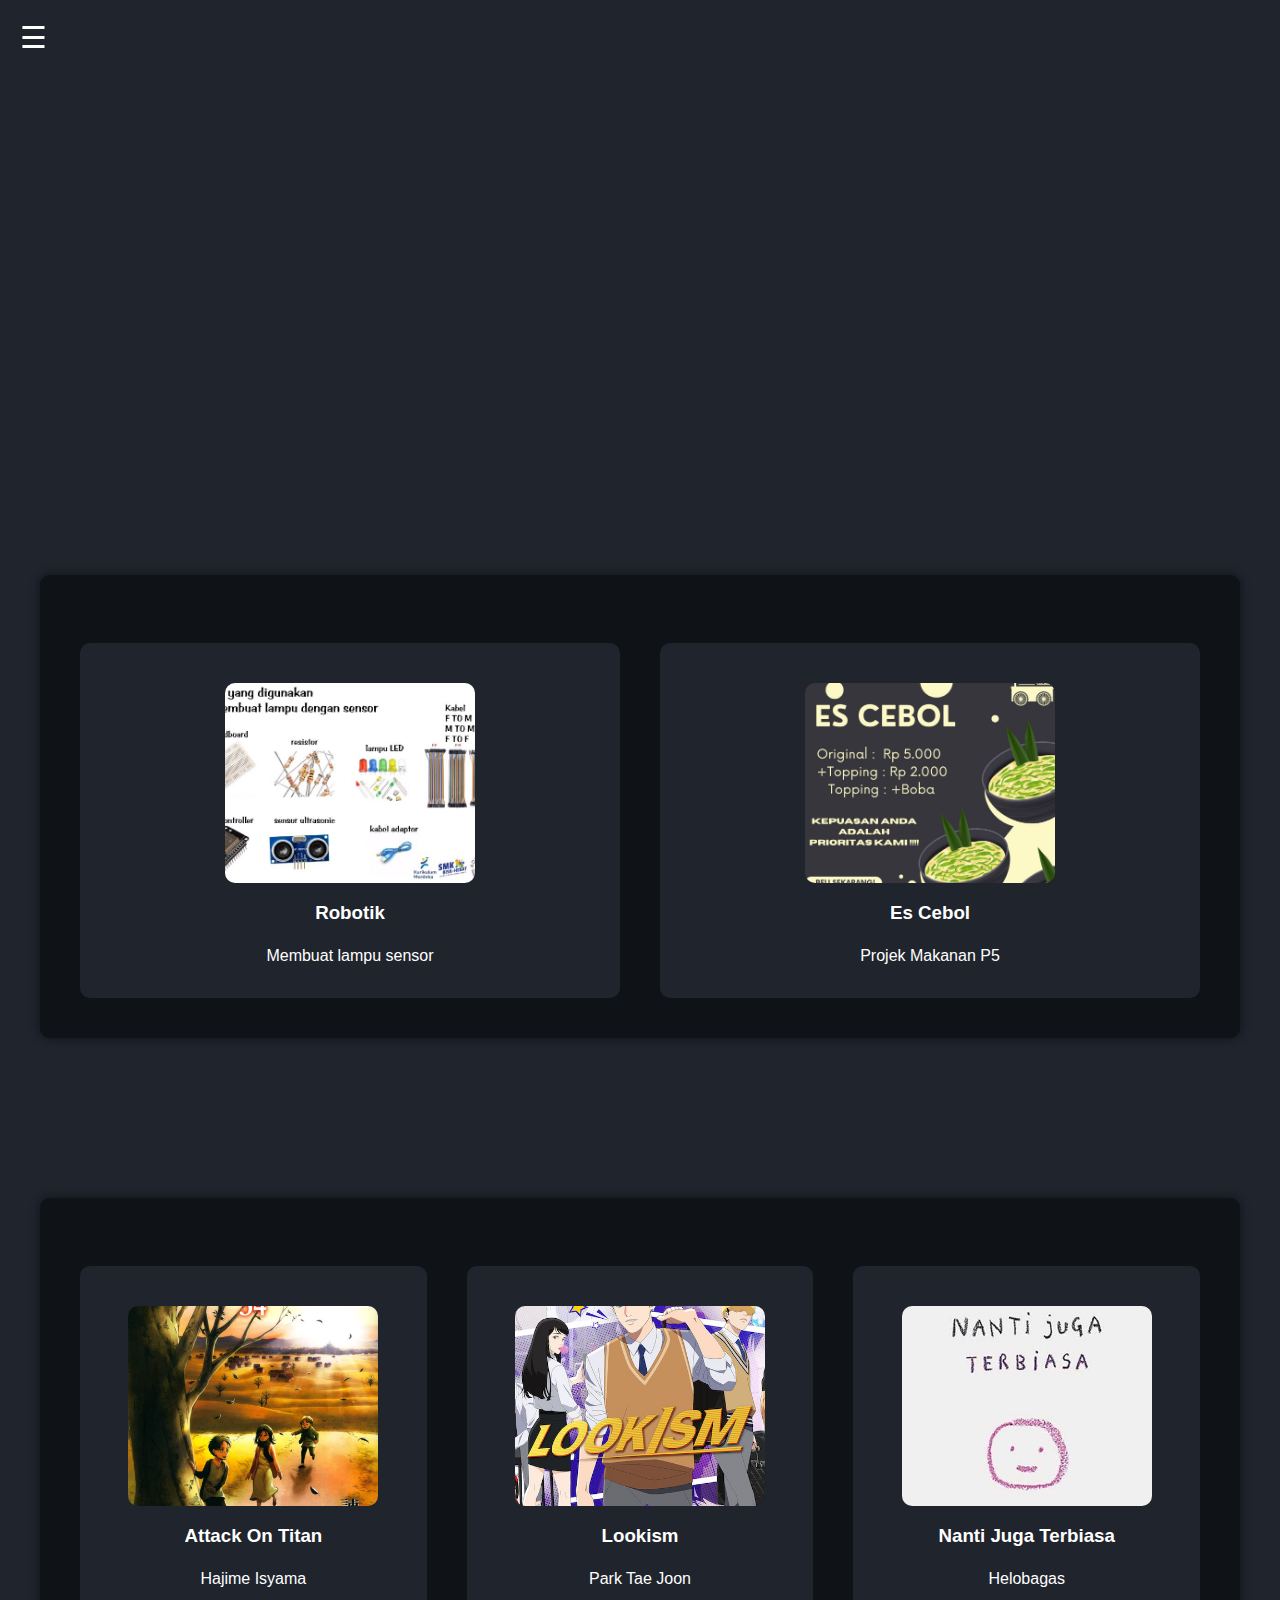
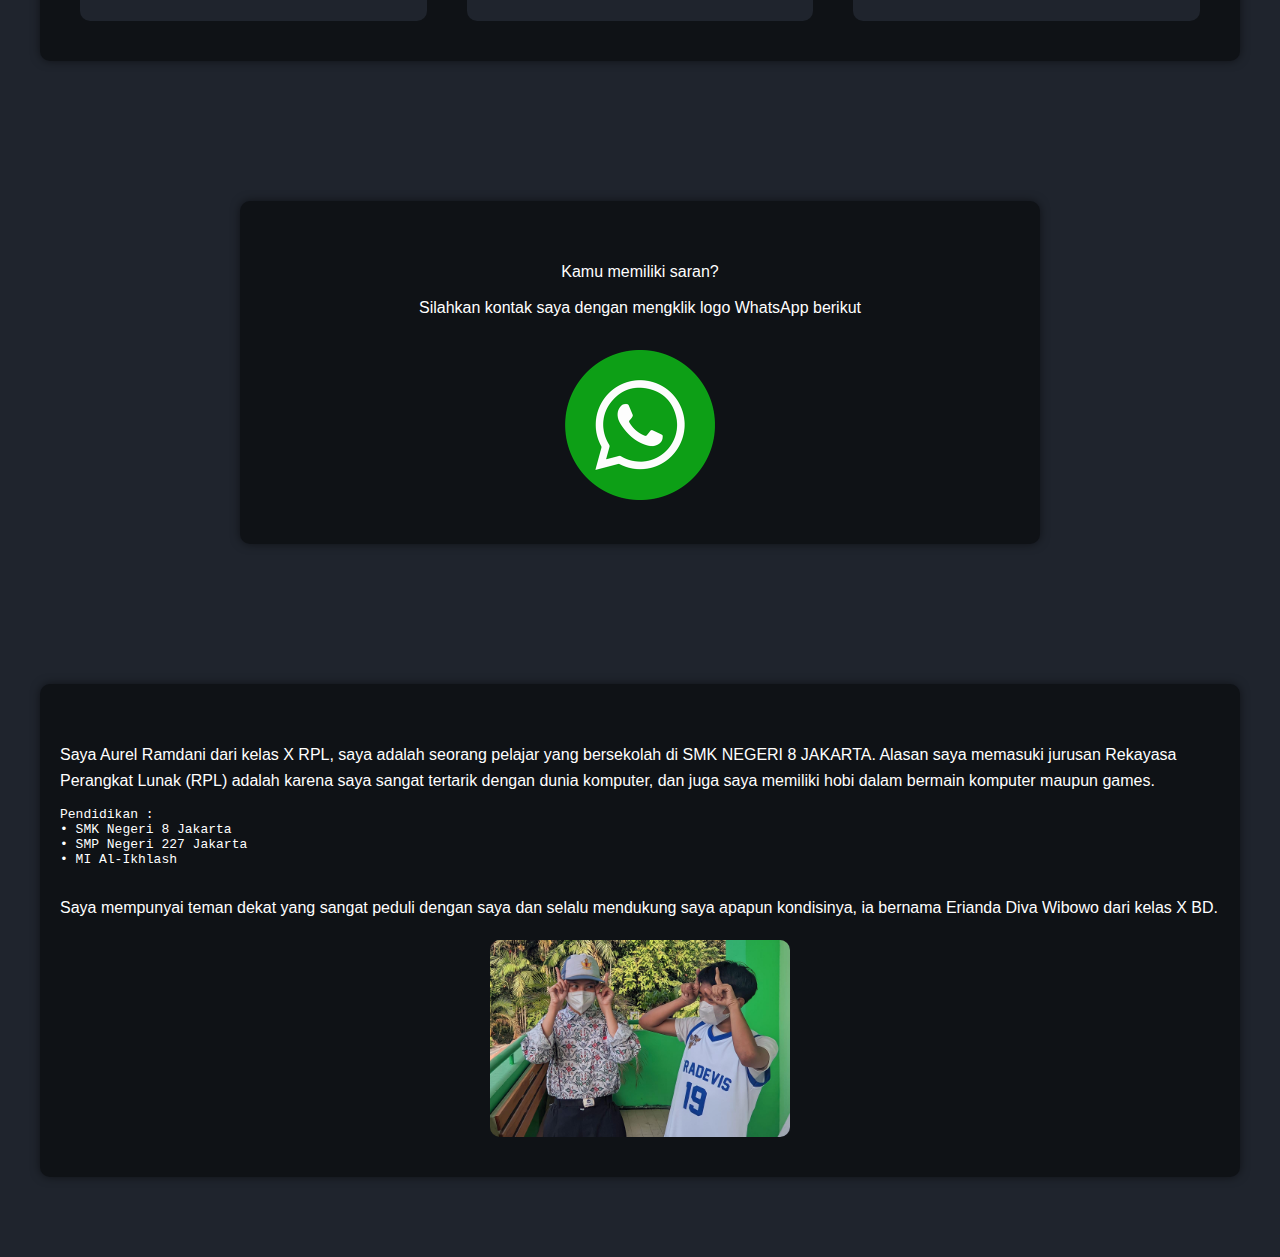
<file: index.html>
<!DOCTYPE html>
<html lang="en">
<head>
    <meta charset="UTF-8">
    <meta name="viewport" content="width=device-width, initial-scale=1.0">
    <title>Relz</title>
    <link rel="stylesheet" href="styles.css">
</head>
<body>

    <!-- Hamburger Menu Button -->
    <div class="openbtn" onclick="openNav()">&#9776;</div>

    <!-- Navbar -->
    <div id="myNav" class="navbar">
        <a href="javascript:void(0)" class="closebtn" onclick="closeNav()">&times;</a>
        <div class="menu">
            <a href="#beranda">Beranda</a>
            <a href="#projek">Projek</a>
            <a href="#literasi">Literasi</a>
            <a href="#saran">Saran</a>
            <a href="#tentangsaya">Tentang Saya</a>
        </div>
    </div>

<!-- Beranda -->
<section id="beranda">
    <div class="content-box fade-in-up">
        <div class="beranda-container">
            <div class="image-container fade-in-up">
                <img src="aurel.jpeg" alt="Aurel">
            </div>
            <div class="text-container fade-in-up">
                <h1>Welcome!</h1>
                <div class="quote fade-in-up">
                    <p>" Mencoba untuk terbiasa dari suatu hal yang telah hilang. "</p>
                </div>
            </div>
        </div>
    </div>
</section>

    <!-- Projek -->
    <section id="projek">
        <div class="content-box">
            <h2>Projek</h2>
            <div class="project">
                <div class="robotik">
                    <img src="robotik.JPG" alt="Robotik">
                    <h3>Robotik</h3>
                    <p>Membuat lampu sensor</p>
                </div>
                <div>
                    <img src="cebol.jpeg" alt="Es cebol">
                    <h3>Es Cebol</h3>
                    <p>Projek Makanan P5</p>
                </div>
            </div>
        </div>
    </section>

    <!-- Literasi -->
    <section id="literasi">
        <div class="content-box">
            <h2>Literasi</h2>
            <div class="literasi">
                <div class="aot">
                    <img src="aot.jpg" alt="Attack On Titan">
                    <h3>Attack On Titan</h3>
                    <p>Hajime Isyama</p>
                </div>
                <div class="lookism">
                    <img src="lookism.jpg" alt="Lookism">
                    <h3>Lookism</h3>
                    <p>Park Tae Joon</p>
                </div>
                <div class="nanti">
                    <img src="buku1.jpeg" alt="Nanti Juga Terbiasa">
                    <h3>Nanti Juga Terbiasa</h3>
                    <p>Helobagas</p>
                </div>
            </div>
        </div>
    </section>

    <!-- Saran -->
    <section id="saran">
        <div class="content-box">
            <h2>Kontak Saya</h2>
            <p>Kamu memiliki saran?</p>
            <p>Silahkan kontak saya dengan mengklik logo WhatsApp berikut</p>
            <a href="https://wa.me/+6281930014177" target="_blank">
                <img src="wa.png" alt="Whatsapp">
            </a>
        </div>
    </section>

    <!-- Tentang Saya -->
    <section id="tentangsaya">
        <div class="content-box">
            <h2>Tentang Saya</h2>
            <p>Saya Aurel Ramdani dari kelas X RPL, saya adalah seorang pelajar yang bersekolah di SMK NEGERI 8 JAKARTA. Alasan saya memasuki jurusan Rekayasa Perangkat Lunak (RPL) adalah karena saya sangat tertarik dengan dunia komputer, dan juga saya memiliki hobi dalam bermain komputer maupun games.</p>
            <pre>
Pendidikan :   
• SMK Negeri 8 Jakarta
• SMP Negeri 227 Jakarta
• MI Al-Ikhlash
            </pre>
            <p>Saya mempunyai teman dekat yang sangat peduli dengan saya dan selalu mendukung saya apapun kondisinya, ia bernama Erianda Diva Wibowo dari kelas X BD.</p>
            <img src="erin2.jpeg" alt="Erianda">
        </div>
    </section>

    <script src="script.js"></script>
</body>
</html>
</file>
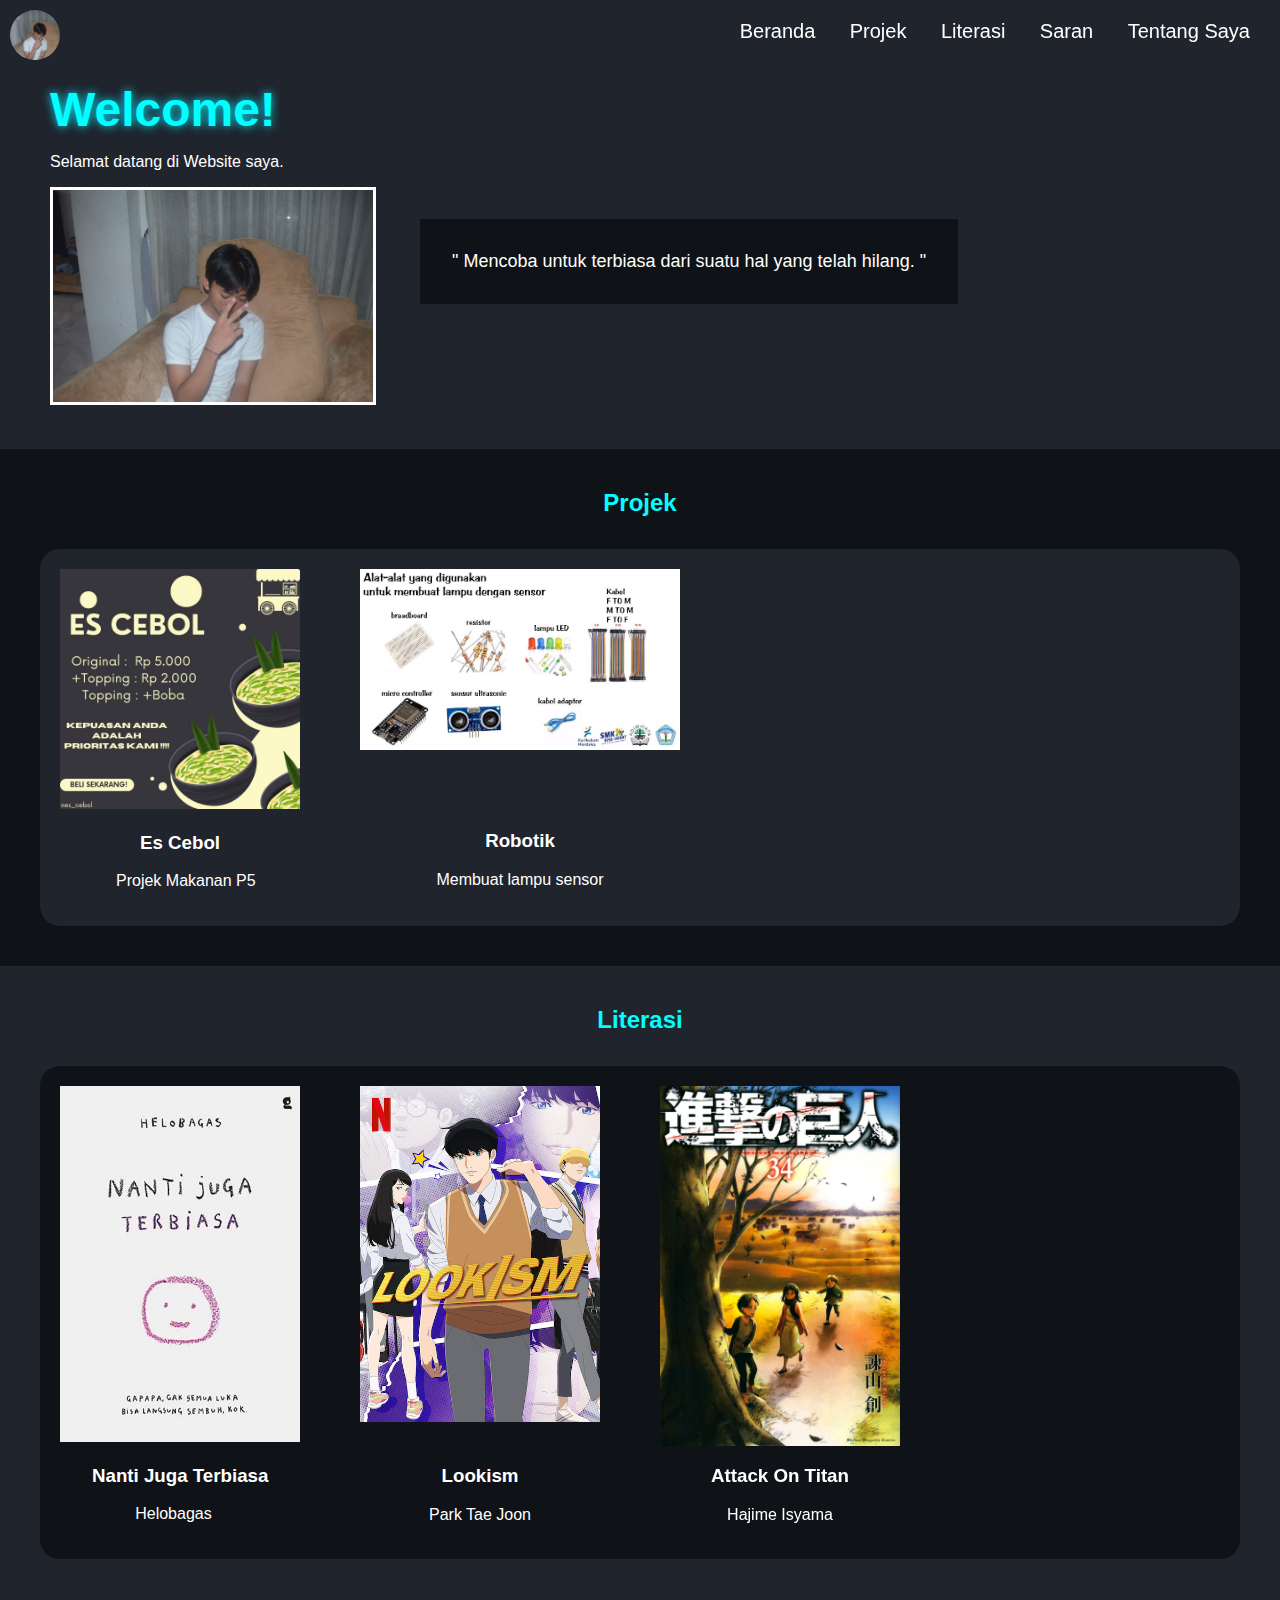
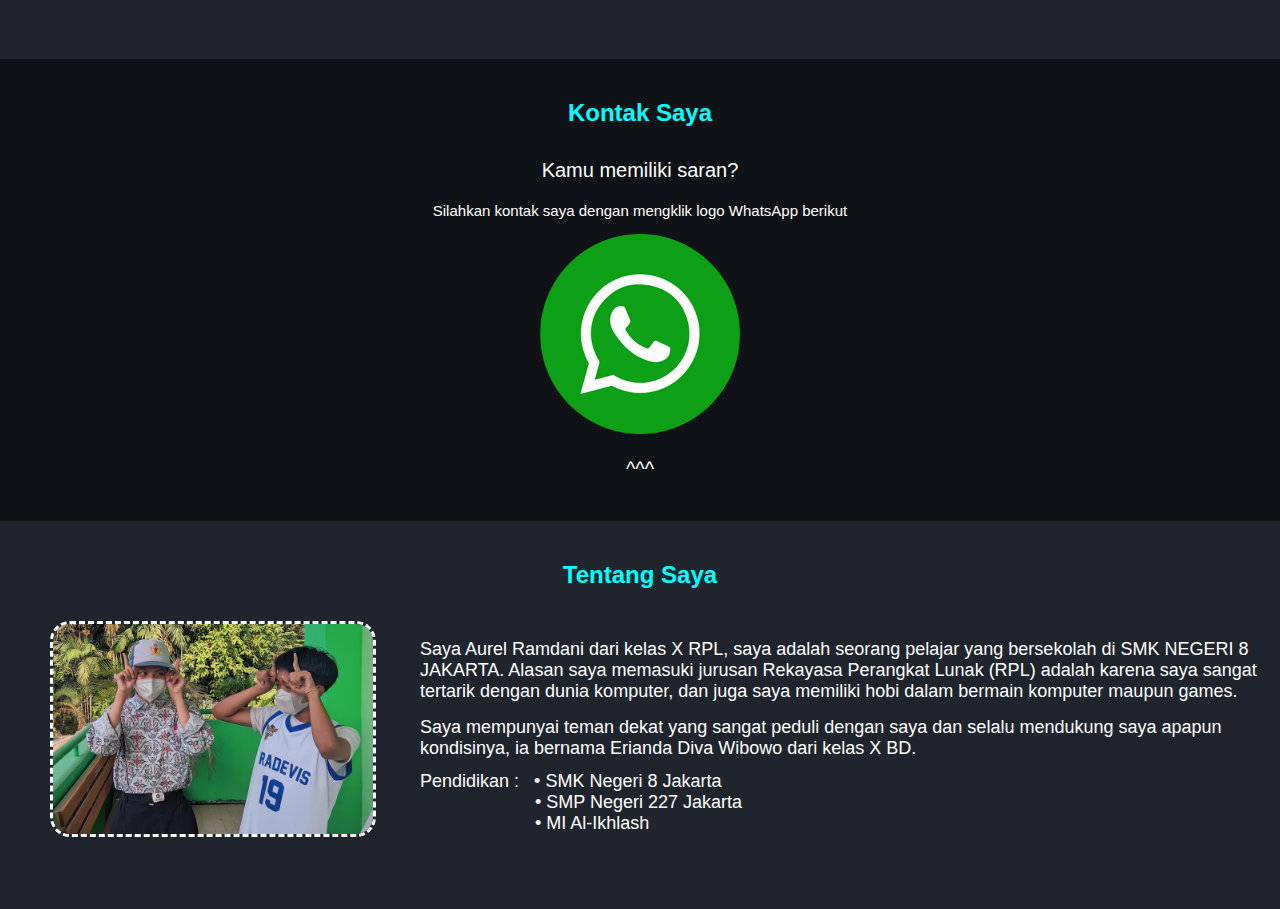
<file: profil.html>
<!DOCTYPE html>
<html lang="en">
<head>
    <meta charset="UTF-8">
    <meta name="viewport" content="width=device-width, initial-scale=1.0">
    <title>Relz</title>
</head>

<style>

body {
    font-family: sans-serif;
    margin: 0;
    padding: 0;
    background-color: #1f242d;
}

.logo {
    position: fixed;
    height: auto;
    left: 0px;
    width: 50px;
    border-radius: 50%;
    margin-left: 10px;
    margin-top: 10px;

}

.navbar {
    right: 0px;
    position: fixed;
    margin-right: 10px;

}

nav a {
    padding: 10px;
    margin-top: 10px;
    margin-right: 10px;
    display: inline-flex;
    text-decoration: none;
    color: #ffffff;
    font-size: 20px;
}

a:hover {
    color: aqua;
}

.quote:hover {
    color: aqua;
}

section {
    padding: 20px;
}

#beranda {
    background-color: #1f242d;
    color: white;
    font-family: sans-serif;
    padding-top: 50px;
    padding-bottom: 40px;
}

#projek {
    background-color: #0f1216;
}

.project {
    background-color: #1f242d;
    margin: 20px;
    padding: 20px;
    border-radius: 20px;

}

.robotik {
    position: absolute;
    text-align: center;
    margin-left: 300px;
}

#literasi {
    background-color: #1f242d;
}

.literasi {
    background-color: #0f1216;
    margin: 20px;
    padding: 20px;
    border-radius: 20px;
    margin-bottom: 5rem;
}

.lookism {
    position: absolute;
    margin-left: 300px;
    text-align: center;
}

.nanti {
    text-align: left;
}

.aot {
    position: absolute;
    margin-left: 600px;
    text-align: center;
}

#saran {
    background-color: #0f1216;
    text-align: center;
}

</style>

<header>
    <div class="container">

        <img src="logo.jpeg" class="logo">
        <nav class="navbar">
<a href="#beranda">Beranda</a></li>
<a href="#projek">Projek</a>
<a href="#literasi">Literasi</a>
<a href="#saran">Saran</a>
<a href="#tentangsaya">Tentang Saya</a>
        </nav>
</div>
</header>
<body>

    <!--Beranda-->
    <section id="beranda">
        <h1 style="margin-left: 30px;
                    font-size: 3rem;
                    margin-bottom: 1px;
                    color: aqua;
                    text-shadow: 0 0 10px #0ef;">Welcome!</h2>
        <p style="margin-left: 30px;">Selamat datang di Website saya.</p>
        <div class="quote">
        <p style="position: absolute;
                    margin-left: 25rem;
                    margin-top: 2rem;
                    font-size: 18px;
                    background-color: #0f1216;
                    padding: 2rem;">" Mencoba untuk terbiasa dari suatu hal yang telah hilang. "</p>
                    </div>
                            
        <img src="aurel.jpeg" alt="Aurel"
        style="width: 20rem;
            margin-left: 30px;
            border: white;
            border-style: solid;">
    </section>
    <!--Beranda-->

    <!--Projek-->
    <section id="projek">
        <h2 style="text-align: center;
                    color: white;
                    margin-bottom: 2rem;
                    color: aqua;">Projek</h2>
        <div class="project">
            <div class="robotik">
            <img src="robotik.JPG" alt="Robotik" style="width: 20rem;">
            <h3 style="color: white;
            margin-top: 76px;">Robotik</h3>
            <p style="color: white;">Membuat lampu sensor</p>
            </div>

            <img src="cebol.jpeg" alt="Es cebol" style="width: 15rem;">
            <h3 style="color: white;
            margin-left: 5rem;">Es Cebol</h3>
            <p style="color: white;
            margin-left: 3.5rem;">Projek Makanan P5</p>
        </div>

    </section>
    <!--Projek-->

    <!--Literasi-->
    <section id="literasi">
        <h2 style="text-align: center;
        color: white;
        margin-bottom: 2rem;
        color: aqua;">Literasi</h2>
        <div class="literasi">
            <div class="aot">
                <img src="aot.jpg" alt="aot" style="width: 15rem;">
                <h3 style="color: white;
                margin-top: 15px;">Attack On Titan</h3>
                <p style="color: white;">Hajime Isyama</p>

            </div>

            <div class="lookism">
                <img src="lookism.jpg" alt="Lookism" style="width: 15rem;">
                <h3 style="color: white;
                margin-top: 39px;">Lookism</h3>
                <p style="color: white;
                ">Park Tae Joon</p>
                </div>

            <div class="nanti">
            <img src="buku1.jpeg" alt="Buku1" style="width: 15rem;">
            <h3 style="color: white;
            margin-left: 2rem;">Nanti Juga Terbiasa</h3>
            <p style="color: white;
            margin-left: 4.7rem;">Helobagas</p>
            </div>
            </div>
    <!--Literasi-->

    </section>
    <!--Saran-->
    <section id="saran">
        <h2 style="text-align: center;
        color: white;
        margin-bottom: 2rem;
        color: aqua;">Kontak Saya</h2>
        <p style="color: white;
        font-size: 20px;">Kamu memiliki saran?</p>
        <p style="color: white;
        font-size: 15px;">Silahkan kontak saya dengan mengklik logo WhatsApp berikut</p>
        <a href="https://wa.me/+6281930014177" target="_blank"><img src="wa.png" width="200" height="200" alt="Whatsapp" /></a>
        <p style="color: white;
        font-size: 20px;">^^^</p>
    <!--Saran-->

    </section>
    <!--Tentang saya-->
    <section id="tentangsaya">
        <h2 style="text-align: center;
        color: white;
        margin-bottom: 2rem;
        color: aqua;">Tentang Saya</h2>
        <p style="color: white;
        font-size: 18px;
        position: absolute;
        margin-left: 25rem;">Saya Aurel Ramdani dari kelas X RPL, saya adalah seorang pelajar yang bersekolah di SMK NEGERI 8 JAKARTA. Alasan saya memasuki jurusan Rekayasa Perangkat Lunak (RPL) adalah karena saya sangat tertarik dengan dunia komputer, dan juga saya memiliki hobi dalam bermain komputer maupun games.</p>
        <pre style="color: white;
        font-family: Arial, Helvetica, sans-serif;
        position: absolute;
        margin-left: 400px;
        margin-top: 150px;
        font-size: 18px;">Pendidikan :   • SMK Negeri 8 Jakarta
                       • SMP Negeri 227 Jakarta
                       • MI Al-Ikhlash
        </pre>
        <p style="color: white;
        font-size: 18px;
        position: absolute;
        margin-left: 25rem;
        margin-top: 6rem;">Saya mempunyai teman dekat yang sangat peduli dengan saya dan selalu mendukung saya apapun kondisinya, ia bernama Erianda Diva Wibowo dari kelas X BD.</p>
        <img src="erin2.jpeg" alt="Aurel"
        style="width: 20rem;
            margin-left: 30px;
            border: white;
            border-radius: 20px;
            border-style: dashed;
            margin-bottom: 3rem;">
    </section>
    <!--Tentang Saya-->
</body>
</html>
</file>
<file: styles.css>
/* General styles */
html {
    scroll-behavior: smooth;
}

body {
    font-family: 'Segoe UI', Tahoma, Geneva, Verdana, sans-serif;
    margin: 0;
    padding: 0;
    background-color: #1f242d;
    color: #ffffff;
    overflow-y: scroll;
}

body::-webkit-scrollbar {
    width: 10px;
}

body::-webkit-scrollbar-track {
    background: #0f1216;
}

body::-webkit-scrollbar-thumb {
    background-color: aqua;
    border-radius: 10px;
    border: 2px solid #1f242d;
}

/* Navbar styles */
.navbar {
    position: fixed;
    top: 0;
    left: 0;
    height: 100%;
    width: 0;
    background-color: rgba(31, 36, 45, 0.9);
    box-shadow: 2px 0 4px rgba(0, 0, 0, 0.2);
    z-index: 9999;
    overflow-x: hidden;
    transition: width 0.3s ease-in-out, opacity 0.3s ease;
    display: flex;
    flex-direction: column;
    align-items: center;
    padding-top: 60px;
    opacity: 0;
}

@keyframes slideIn {
    from {
        width: 0;
        opacity: 0;
    }
    to {
        width: 250px;
        opacity: 1;
    }
}

@keyframes slideOut {
    from {
        width: 250px;
        opacity: 1;
    }
    to {
        width: 0;
        opacity: 0;
    }
}

.navbar.show {
    animation: slideIn 0.3s forwards;
}

.navbar.hide {
    animation: slideOut 0.3s forwards;
}

.navbar .menu {
    display: flex;
    flex-direction: column;
    align-items: center;
}

.navbar .menu a {
    padding: 15px;
    margin: 5px 0;
    text-decoration: none;
    color: #ffffff;
    font-size: 18px;
    border-radius: 5px;
    transition: background-color 0.3s ease, color 0.3s ease, transform 0.3s ease;
    width: 100%;
    text-align: center;
}

.navbar .menu a:hover,
.navbar .menu a.active {
    background-color: #1a73e8;
    color: #ffffff;
    transform: scale(1.1);
}

.navbar .closebtn {
    position: absolute;
    top: 20px;
    right: 25px;
    font-size: 36px;
    cursor: pointer;
}

.openbtn {
    font-size: 30px;
    cursor: pointer;
    color: #ffffff;
    position: fixed;
    top: 20px;
    left: 20px;
    z-index: 10000;
    transition: opacity 0.3s;
}

.openbtn.hidden {
    opacity: 0;
    pointer-events: none;
}

/* Animasi CSS */
@keyframes fadeInUp {
    from {
        opacity: 0;
        transform: translateY(20px);
    }
    to {
        opacity: 1;
        transform: translateY(0);
    }
}

.fade-in-up {
    opacity: 0;
    animation: fadeInUp 1s forwards;
}

/* Content styles */
section {
    padding: 60px 20px;
    display: flex;
    justify-content: center;
}

.content-box {
    background-color: #0f1216;
    padding: 20px;
    margin: 20px;
    border-radius: 10px;
    box-shadow: 0 0 10px rgba(0, 0, 0, 0.5);
    width: 100%;
    max-width: 1200px;
    box-sizing: border-box;
}

/* Header and text */
h1,
h2 {
    text-align: center;
    color: aqua;
    text-shadow: 0 0 10px #0ef;
    margin: 0;
    opacity: 0;
    animation: fadeIn 1s forwards;
}

@keyframes fadeIn {
    from {
        opacity: 0;
    }
    to {
        opacity: 1;
    }
}

p {
    margin: 10px 0;
    line-height: 1.6;
}

.quote {
    background-color: #1f242d;
    padding: 2rem;
    border-radius: 10px;
    font-size: 18px;
    transition: color 0.3s ease, transform 0.3s ease;
    text-align: center;
    margin: 2rem 0;
    transform: scale(1);
}

.quote:hover {
    color: aqua;
    transform: scale(1.05);
}

.content-box img {
    width: 100%;
    max-width: 300px;
    height: auto;
    margin: 20px auto;
    display: block;
    border: none;
    border-radius: 10px;
    transition: transform 0.3s ease;
}

.content-box img:hover {
    transform: scale(1.05);
}

/* Beranda styles */
#beranda {
    padding: 40px 20px; /* Kurangi padding untuk memperkecil section */
    display: flex;
    justify-content: center; /* Center align secara horizontal */
}

#beranda .content-box {
    padding: 20px;
    background-color: #0f1216;
    border-radius: 10px;
    box-shadow: 0 0 10px rgba(0, 0, 0, 0.5);
    width: 100%;
    max-width: 800px; /* Kurangi lebar maksimum */
    margin: 0 auto; /* Center align content */
    display: flex;
    flex-direction: column; /* Tumpuk gambar dan teks secara vertikal */
    align-items: center; /* Center align untuk konten di dalam box */
}

#beranda .beranda-container {
    display: flex;
    flex-direction: column;
    align-items: center;
    gap: 20px; /* Jarak antara gambar dan teks */
}

#beranda .image-container img {
    width: 100%;
    max-width: 250px; /* Maksimal ukuran gambar agar lebih kecil */
    height: auto;
    border: none; /* Hapus border pada gambar */
    border-radius: 10px;
}

#beranda .text-container {
    text-align: center; /* Center align teks */
}

#beranda .quote {
    background-color: #1f242d;
    padding: 1rem;
    border-radius: 10px;
    font-size: 18px;
    transition: color 0.3s ease;
    text-align: center;
    margin: 1rem 0;
}

/* Project and Literasi styles */
.project,
.literasi {
    display: flex;
    flex-wrap: wrap;
    justify-content: space-between;
}

.project div,
.literasi div {
    background-color: #1f242d;
    margin: 20px;
    padding: 20px;
    border-radius: 10px;
    text-align: center;
    flex: 1 1 calc(33% - 40px);
    min-width: 250px;
    box-sizing: border-box;
    transition: transform 0.3s ease;
}

.project div:hover,
.literasi div:hover {
    transform: scale(1.05);
}

.project img,
.literasi img {
    width: 100%;
    max-width: 250px;
    height: 200px;
    object-fit: cover;
    margin-bottom: 15px;
    border-radius: 10px;
    transition: transform 0.3s ease;
}

.project img:hover,
.literasi img:hover {
    transform: scale(1.05);
}

/* Kontak Saya styles */
#saran {
    padding: 60px 20px;
}

#saran .content-box {
    padding: 20px;
    background-color: #0f1216;
    border-radius: 10px;
    box-shadow: 0 0 10px rgba(0, 0, 0, 0.5);
    width: 100%;
    max-width: 800px;
    margin: 0 auto;
    text-align: center; /* Center align content */
}

#saran p {
    margin: 10px 0;
}

#saran a {
    display: inline-block; /* Make sure the link only wraps around its content */
}

#saran a img {
    width: 150px;
    height: 150px;
    border: none; /* Remove border if any */
}

#saran a img:hover {
    transform: scale(1.1);
}

/* Responsive styles */
@media (max-width: 768px) {
    .navbar .menu a {
        font-size: 16px;
    }

    .project div,
    .literasi div {
        flex: 1 1 100%;
    }

    .quote {
        font-size: 16px;
        max-width: 100%;
    }
}

@media (max-width: 480px) {
    .navbar .menu a {
        font-size: 14px;
    }

    .quote {
        padding: 1.5rem;
        font-size: 14px;
    }
}
</file>
